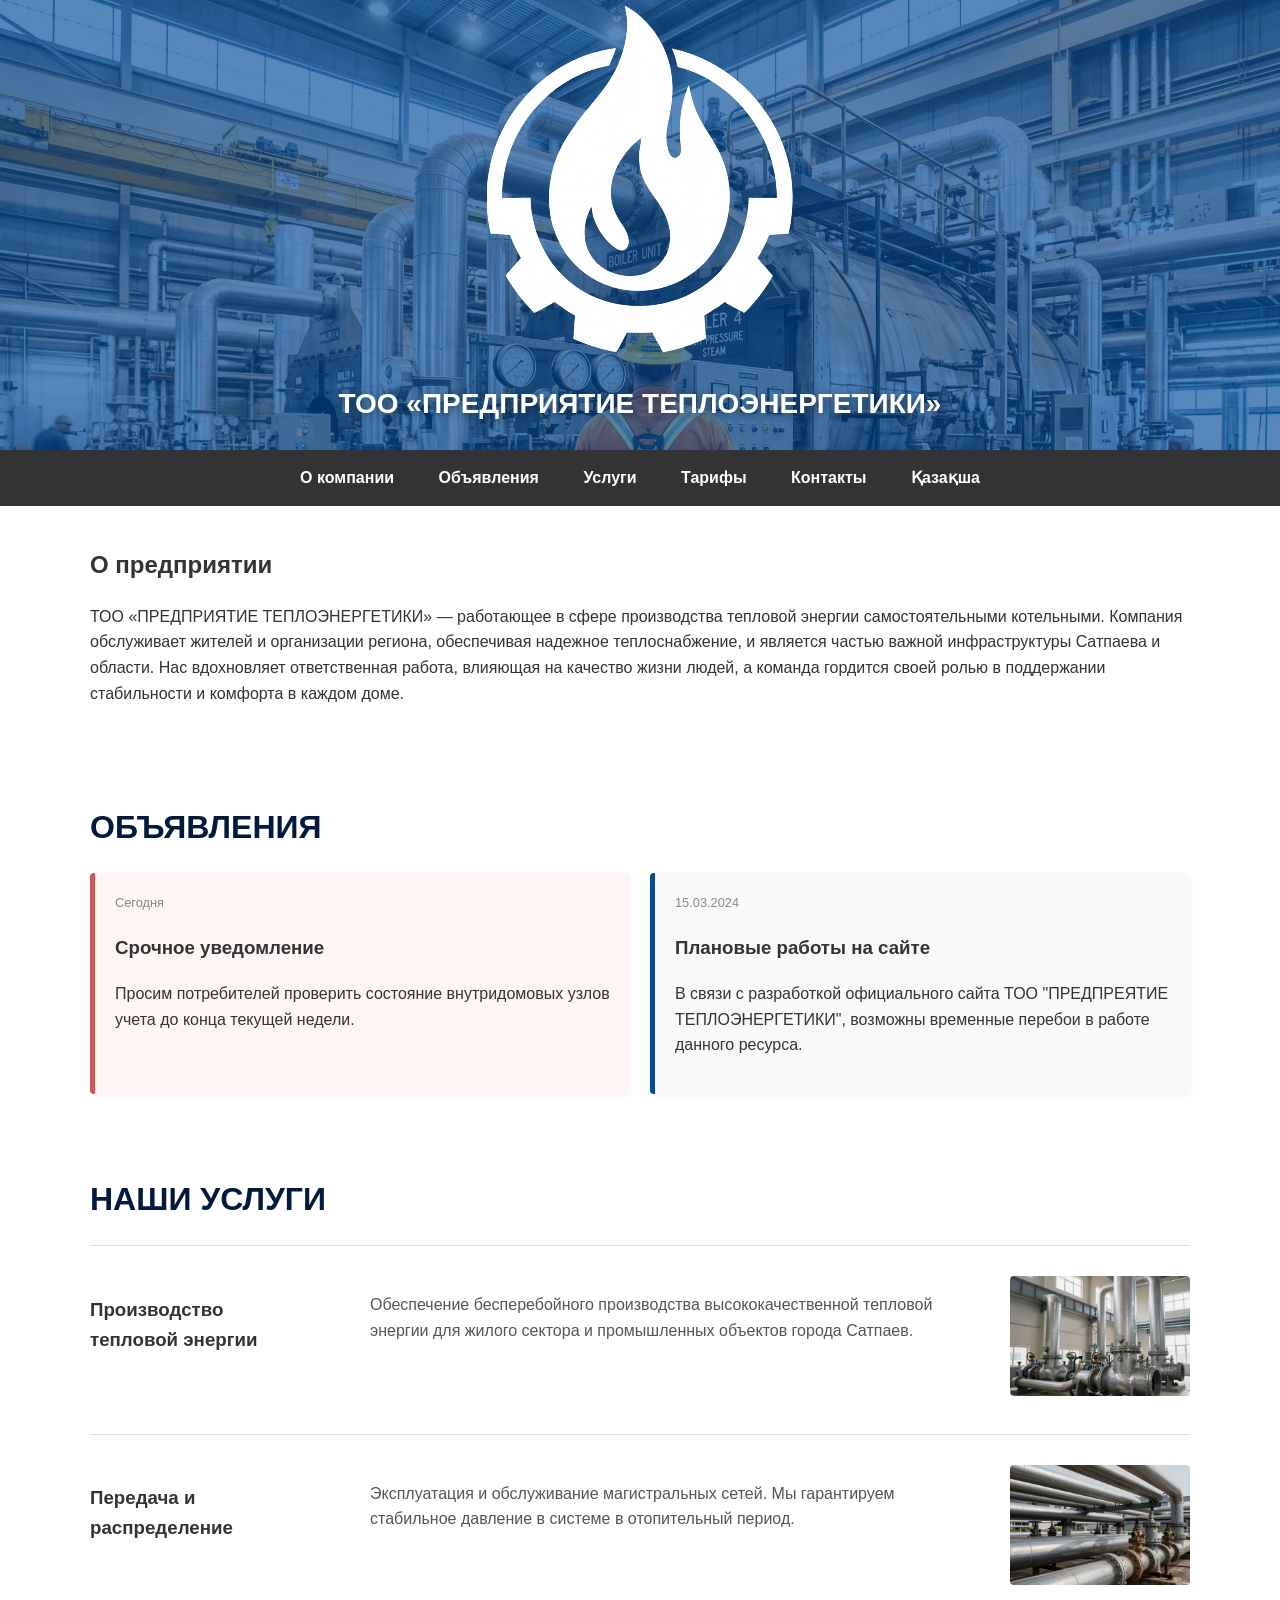
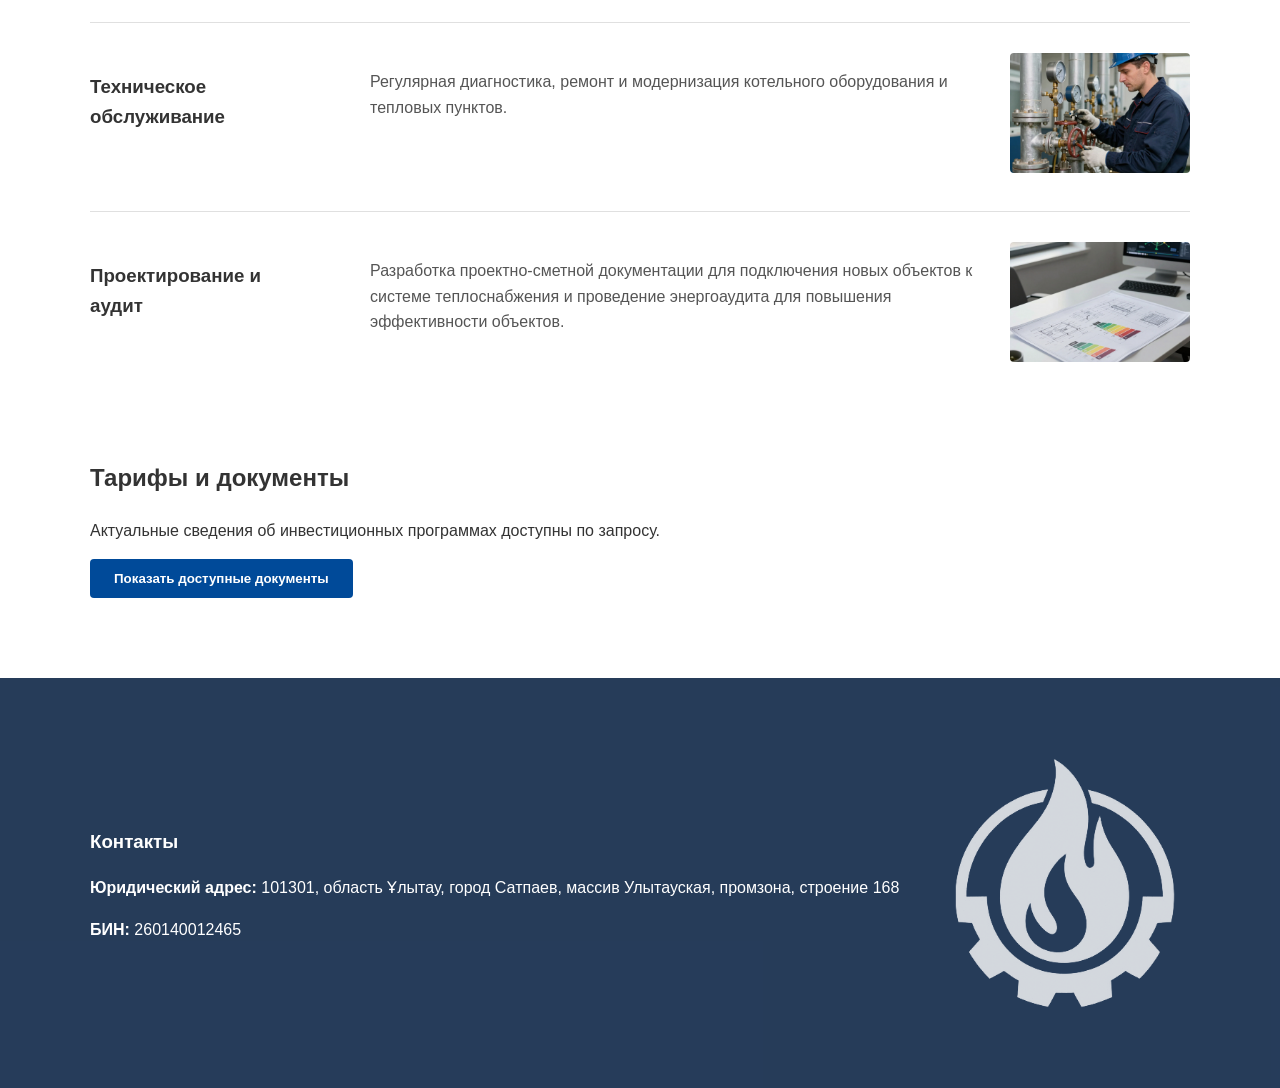
<file: index.html>
<!DOCTYPE html>
<html lang="ru">
<head>
    <link rel="icon" type="image/png" href="favicon.png">
    <meta charset="UTF-8">
    <meta name="viewport" content="width=device-width, initial-scale=1.0">
    <title>ТОО «Предприятие теплоэнергетики»</title>
    <link rel="stylesheet" href="style.css">
</head>
<body>

   <header class="hero">
    <div class="hero-overlay">
        <div class="container hero-content">
            <img src="logo_hero.png" alt="Логотип ПТЭ" class="logo-white">
            <h1 class="hero-title">ТОО «ПРЕДПРИЯТИЕ ТЕПЛОЭНЕРГЕТИКИ»</h1>
            <!-- <h1 class="hero-title">Надежное теплоснабжение города Сатпаев</h1> -->
        </div>
    </div>
</header>

    <nav>
        <a href="#about">О компании</a>
        <a href="#announcements">Объявления</a>
        <a href="#services">Услуги</a>
        <a href="#tariffs">Тарифы</a>
        <a href="#contacts">Контакты</a>
		<a href="index_kk.html" class="lang-switch">Қазақша</a>
    </nav>

    <main>
        <section id="about" class="container">
            <h2>О предприятии</h2>
            <p>ТОО «ПРЕДПРИЯТИЕ ТЕПЛОЭНЕРГЕТИКИ» — работающее в сфере производства тепловой энергии самостоятельными котельными.
            Компания обслуживает жителей и организации региона, обеспечивая надежное теплоснабжение, и является частью важной инфраструктуры Сатпаева и области. Нас вдохновляет ответственная работа, влияющая на качество жизни людей, а команда гордится своей ролью в поддержании стабильности и комфорта в каждом доме.</p>
        </section>

        <!-- НОВЫЙ РАЗДЕЛ: ОБЪЯВЛЕНИЯ -->
        <section id="announcements" class="container">
            <h2 class="section-title">ОБЪЯВЛЕНИЯ</h2>
            <div class="announcements-grid">
                <div class="announcement-card urgent">
                    <div class="announcement-date">Сегодня</div>
                    <h3>Срочное уведомление</h3>
                    <p>Просим потребителей проверить состояние внутридомовых узлов учета до конца текущей недели.</p>
                </div>
                <div class="announcement-card">
                    <div class="announcement-date">15.03.2024</div>
                    <h3>Плановые работы на сайте</h3>
                    <p>В связи с разработкой официального сайта ТОО "ПРЕДПРЕЯТИЕ ТЕПЛОЭНЕРГЕТИКИ", возможны временные перебои в работе данного ресурса.</p>
                </div>
            </div>
        </section>

        <section id="services" class="container">
            <h2 class="section-title">НАШИ УСЛУГИ</h2>
            <div class="service-row">
                <div class="service-col-title"><h3>Производство <br>тепловой энергии</h3></div>
                <div class="service-col-text"><p>Обеспечение бесперебойного производства высококачественной тепловой энергии для жилого сектора и промышленных объектов города Сатпаев.</p></div>
                <div class="service-col-img"><img src="service1.jpg" alt="Производство"></div>
            </div>
            <div class="service-row">
                <div class="service-col-title"><h3>Передача и <br>распределение</h3></div>
                <div class="service-col-text"><p>Эксплуатация и обслуживание магистральных сетей. Мы гарантируем стабильное давление в системе в отопительный период.</p></div>
                <div class="service-col-img"><img src="service2.jpg" alt="Передача"></div>
            </div>
            <div class="service-row">
                <div class="service-col-title"><h3>Техническое <br>обслуживание</h3></div>
                <div class="service-col-text"><p>Регулярная диагностика, ремонт и модернизация котельного оборудования и тепловых пунктов.</p></div>
                <div class="service-col-img"><img src="service3.jpg" alt="Обслуживание"></div>
            </div>
             <div class="service-row">
                <div class="service-col-title"><h3>Проектирование и <br>аудит</h3></div>
                <div class="service-col-text"><p>Разработка проектно-сметной документации для подключения новых объектов к системе теплоснабжения и проведение энергоаудита для повышения эффективности объектов.</p></div>
                <div class="service-col-img"><img src="service4.jpg" alt="Проектирование"></div>
                </div>
            </div>
        </section>

        <section id="tariffs" class="container">
            <h2>Тарифы и документы</h2>
            <p>Актуальные сведения об инвестиционных программах доступны по запросу.</p>
            <button id="showTariff">Показать доступные документы</button>
            <div id="tariffInfo" class="hidden">
                <p>Тарифы утверждаются согласно законодательству РК и приказам ДКРЕМ.</p>
            </div>
        </section>
    </main>

<footer id="contacts" class="footer-hero">
    <div class="footer-overlay">
        <div class="container footer-content">
            <div class="footer-info">
                <h3>Контакты</h3>
                <p><strong>Юридический адрес:</strong> 101301, область Ұлытау, город Сатпаев, массив Улытауская, промзона, строение 168</p>
                <p><strong>БИН:</strong> 260140012465</p>
            </div>
            <!-- Логотип в футере тоже сделаем белым для контраста -->
            <img src="logo_futer.png" alt="Логотип ПТЭ" class="logo-footer logo-white">
        </div>
    </div>
</footer>

    <button id="backToTop" class="back-to-top" title="Наверх">↑</button>

    <script src="script.js"></script>
</body>
</html>
</file>
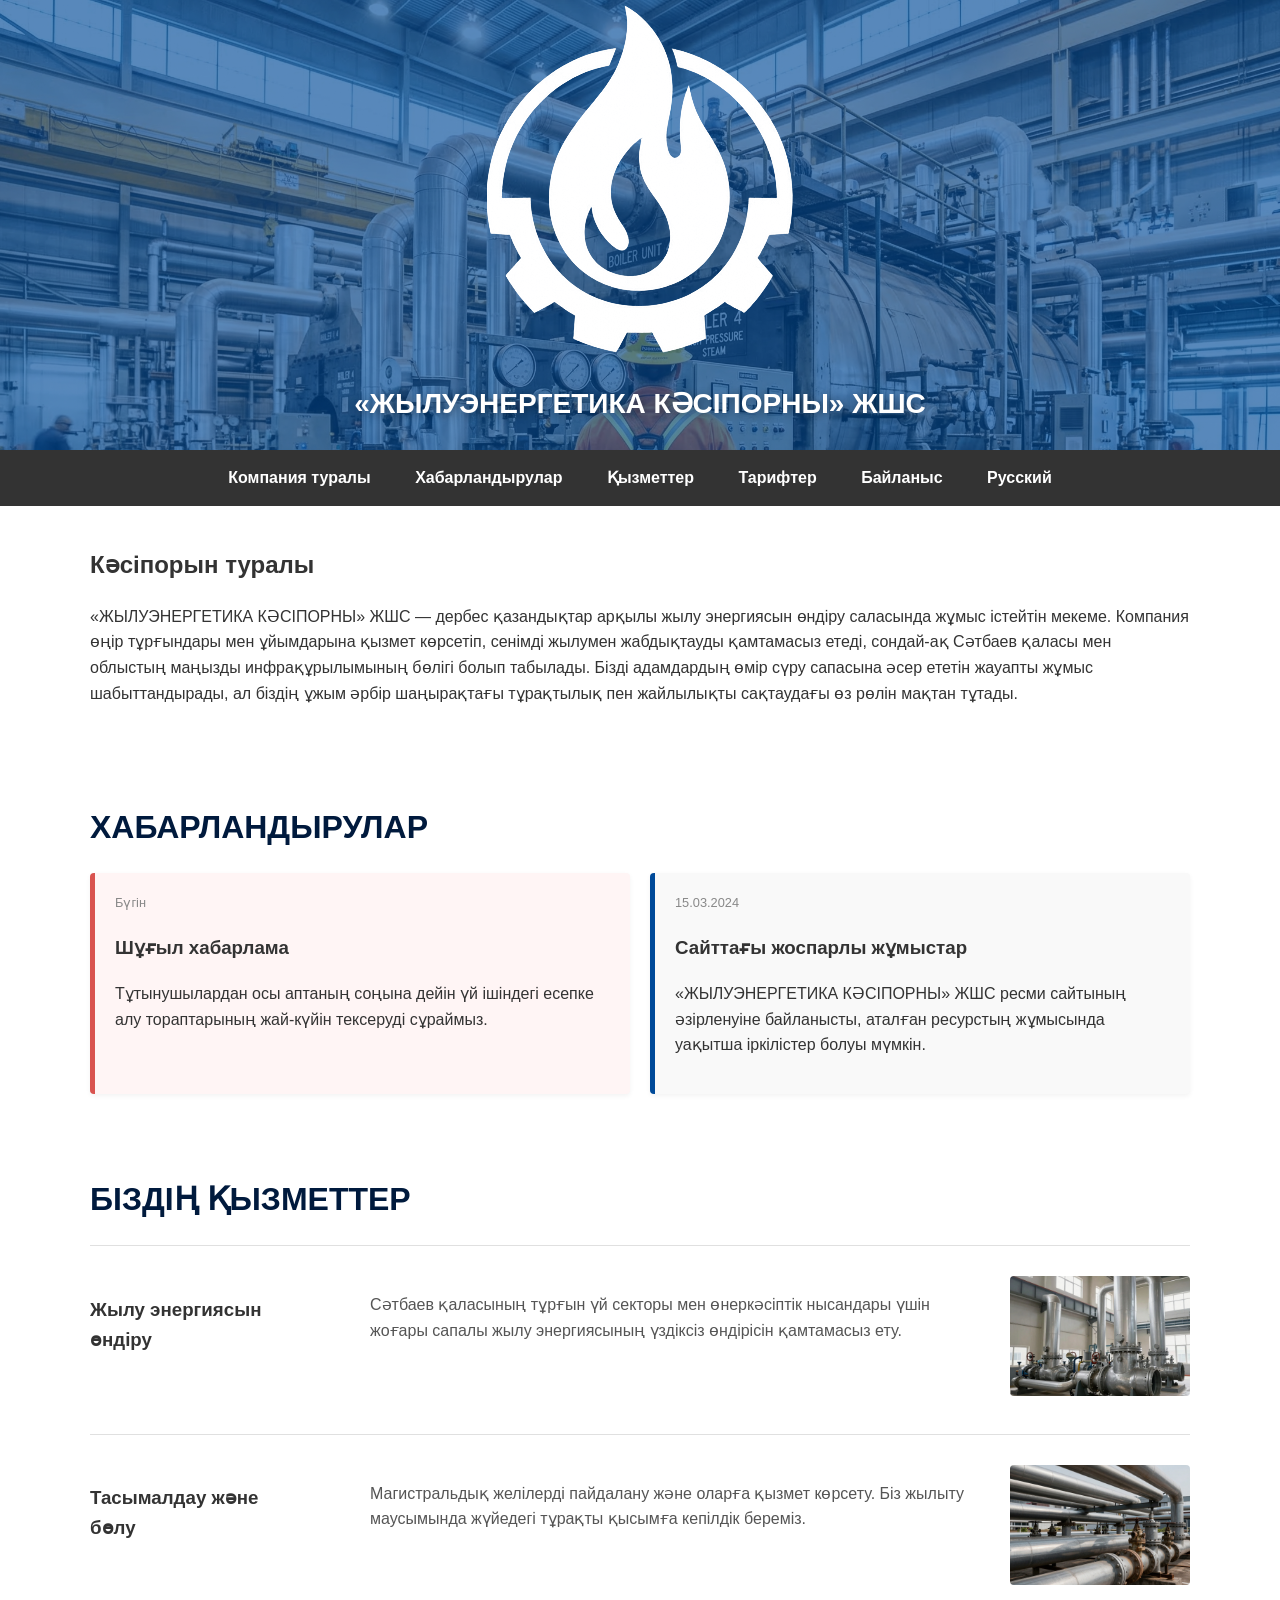
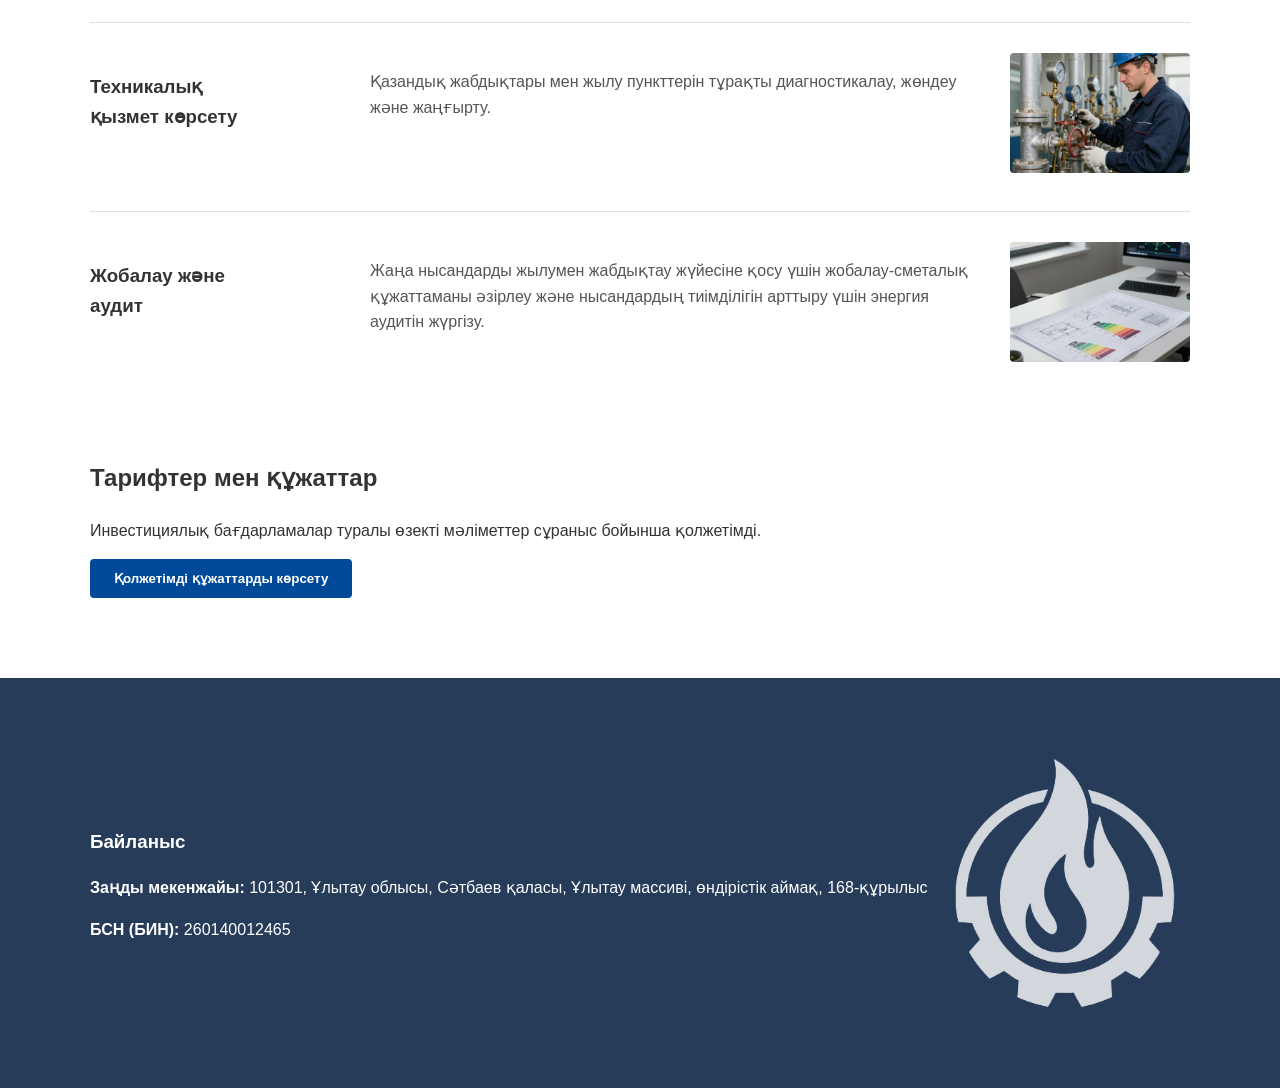
<file: index_kk.html>
<!DOCTYPE html>
<html lang="kk">
<head>
    <link rel="icon" type="image/png" href="favicon.png">
    <meta charset="UTF-8">
    <meta name="viewport" content="width=device-width, initial-scale=1.0">
    <title>«Жылуэнергетика кәсіпорны» ЖШС</title>
    <link rel="stylesheet" href="style.css">
</head>
<body>

   <header class="hero">
    <div class="hero-overlay">
        <div class="container hero-content">
            <img src="logo_hero.png" alt="ЖЭК логотипі" class="logo-white">
			<h1 class="hero-title">«ЖЫЛУЭНЕРГЕТИКА КӘСІПОРНЫ» ЖШС</h1>
            <!-- <h1 class="hero-title">Сәтбаев қаласын сенімді жылумен қамтамасыз ету</h1> -->
        </div>
    </div>
</header>

    <nav>
        <a href="#about">Компания туралы</a>
        <a href="#announcements">Хабарландырулар</a>
        <a href="#services">Қызметтер</a>
        <a href="#tariffs">Тарифтер</a>
        <a href="#contacts">Байланыс</a>
		<a href="index.html" class="lang-switch">Русский</a>
    </nav>

    <main>
        <section id="about" class="container">
            <h2>Кәсіпорын туралы</h2>
            <p>«ЖЫЛУЭНЕРГЕТИКА КӘСІПОРНЫ» ЖШС — дербес қазандықтар арқылы жылу энергиясын өндіру саласында жұмыс істейтін мекеме. Компания өңір тұрғындары мен ұйымдарына қызмет көрсетіп, сенімді жылумен жабдықтауды қамтамасыз етеді, сондай-ақ Сәтбаев қаласы мен облыстың маңызды инфрақұрылымының бөлігі болып табылады. Бізді адамдардың өмір сүру сапасына әсер ететін жауапты жұмыс шабыттандырады, ал біздің ұжым әрбір шаңырақтағы тұрақтылық пен жайлылықты сақтаудағы өз рөлін мақтан тұтады.</p>
        </section>

        <!-- ЖАҢА БӨЛІМ: ХАБАРЛАНДЫРУЛАР -->
        <section id="announcements" class="container">
            <h2 class="section-title">ХАБАРЛАНДЫРУЛАР</h2>
            <div class="announcements-grid">
                <div class="announcement-card urgent">
                    <div class="announcement-date">Бүгін</div>
                    <h3>Шұғыл хабарлама</h3>
                    <p>Тұтынушылардан осы аптаның соңына дейін үй ішіндегі есепке алу тораптарының жай-күйін тексеруді сұраймыз.</p>
                </div>
                <div class="announcement-card">
                    <div class="announcement-date">15.03.2024</div>
                    <h3>Сайттағы жоспарлы жұмыстар</h3>
                    <p>«ЖЫЛУЭНЕРГЕТИКА КӘСІПОРНЫ» ЖШС ресми сайтының әзірленуіне байланысты, аталған ресурстың жұмысында уақытша іркілістер болуы мүмкін.</p>
                </div>
            </div>
        </section>
                <section id="services" class="container">
            <h2 class="section-title">БІЗДІҢ ҚЫЗМЕТТЕР</h2>
            <div class="service-row">
                <div class="service-col-title"><h3>Жылу энергиясын <br>өндіру</h3></div>
                <div class="service-col-text"><p>Сәтбаев қаласының тұрғын үй секторы мен өнеркәсіптік нысандары үшін жоғары сапалы жылу энергиясының үздіксіз өндірісін қамтамасыз ету.</p></div>
                <div class="service-col-img"><img src="service1.jpg" alt="Өндіріс"></div>
            </div>
            <div class="service-row">
                <div class="service-col-title"><h3>Тасымалдау және <br>бөлу</h3></div>
                <div class="service-col-text"><p>Магистральдық желілерді пайдалану және оларға қызмет көрсету. Біз жылыту маусымында жүйедегі тұрақты қысымға кепілдік береміз.</p></div>
                <div class="service-col-img"><img src="service2.jpg" alt="Тасымалдау"></div>
            </div>
            <div class="service-row">
                <div class="service-col-title"><h3>Техникалық <br>қызмет көрсету</h3></div>
                <div class="service-col-text"><p>Қазандық жабдықтары мен жылу пункттерін тұрақты диагностикалау, жөндеу және жаңғырту.</p></div>
                <div class="service-col-img"><img src="service3.jpg" alt="Қызмет көрсету"></div>
            </div>
             <div class="service-row">
                <div class="service-col-title"><h3>Жобалау және <br>аудит</h3></div>
                <div class="service-col-text"><p>Жаңа нысандарды жылумен жабдықтау жүйесіне қосу үшін жобалау-сметалық құжаттаманы әзірлеу және нысандардың тиімділігін арттыру үшін энергия аудитін жүргізу.</p></div>
                <div class="service-col-img"><img src="service4.jpg" alt="Жобалау"></div>
                </div>
            </div>
        </section>

        <section id="tariffs" class="container">
            <h2>Тарифтер мен құжаттар</h2>
            <p>Инвестициялық бағдарламалар туралы өзекті мәліметтер сұраныс бойынша қолжетімді.</p>
            <button id="showTariff">Қолжетімді құжаттарды көрсету</button>
            <div id="tariffInfo" class="hidden">
                <p>Тарифтер ҚР заңнамасына және ТМРКД (Табиғи монополияларды реттеу комитетінің департаменті) бұйрықтарына сәйкес бекітіледі.</p>
            </div>
        </section>
    </main>

<footer id="contacts" class="footer-hero">
    <div class="footer-overlay">
        <div class="container footer-content">
            <div class="footer-info">
                <h3>Байланыс</h3>
                <p><strong>Заңды мекенжайы:</strong> 101301, Ұлытау облысы, Сәтбаев қаласы, Ұлытау массиві, өндірістік аймақ, 168-құрылыс</p>
                <p><strong>БСН (БИН):</strong> 260140012465</p>
            </div>
            <!-- Футердегі логотипті де контраст үшін ақ түсті етеміз -->
            <img src="logo_futer.png" alt="ЖЭК логотипі" class="logo-footer logo-white">
        </div>
    </div>
</footer>

    <button id="backToTop" class="back-to-top" title="Жоғарыға">↑</button>

    <script src="script.js"></script>
</file>
<file: style.css>
html { scroll-behavior: smooth; }
section { scroll-margin-top: 80px; }

body {
    font-family: Arial, sans-serif;
    line-height: 1.6;
    margin: 0;
    color: #333;
}

.container {
    max-width: 1100px;
    margin: auto;
    padding: 20px;
}

/* ШАПКА С ФОНОМ */
.hero {
    background-image: url('hero.png'); 
    background-size: cover;
    background-position: center;
    background-attachment: fixed; 
    height: 450px;
    position: relative;
}

.hero-overlay {
    background: rgba(0, 74, 153, 0.65); 
    width: 100%;
    height: 100%;
    display: flex;
    flex-direction: column;
    align-items: center;
    justify-content: center;
    text-align: center;
    color: white;
}

.logo-white {
    max-width: 700px;
    height: auto;
    filter: brightness(0) invert(1);
}

.hero-title {
    font-size: 28px;
    margin-top: 20px;
    text-shadow: 2px 2px 8px rgba(0,0,0,0.4);
}

nav {
    background: #333;
    text-align: center;
    position: sticky;
    top: 0;
    z-index: 1000;
}

nav a {
    color: white;
    padding: 15px 20px;
    display: inline-block;
    text-decoration: none;
    font-weight: bold;
    transition: background 0.3s;
}

nav a:hover { background: #004a99; }

.section-title {
    font-size: 32px;
    color: #001a3d;
    margin: 40px 0 20px;
    text-transform: uppercase;
}

/* ОБЪЯВЛЕНИЯ */
.announcements-grid {
    display: grid;
    grid-template-columns: repeat(auto-fit, minmax(300px, 1fr));
    gap: 20px;
}

.announcement-card {
    background: #f9f9f9;
    padding: 20px;
    border-left: 5px solid #004a99;
    border-radius: 4px;
    box-shadow: 0 2px 5px rgba(0,0,0,0.05);
}

.announcement-card.urgent {
    border-left-color: #d9534f;
    background: #fff5f5;
}

.announcement-date {
    font-size: 0.8em;
    color: #888;
    margin-bottom: 8px;
}

/* УСЛУГИ */
.service-row {
    display: flex;
    align-items: flex-start;
    padding: 30px 0;
    border-top: 1px solid #e0e0e0;
    gap: 30px;
}

.service-col-title { flex: 0 0 250px; }
.service-col-text { flex: 1; color: #555; }
.service-col-img { flex: 0 0 180px; }

.service-col-img img {
    width: 100%;
    height: 120px;
    object-fit: cover;
    border-radius: 4px;
}

.hidden { display: none; }

button {
    background: #004a99;
    color: white;
    border: none;
    padding: 12px 24px;
    cursor: pointer;
    border-radius: 4px;
    font-weight: bold;
}

/* ОБНОВЛЕННЫЙ ФУТЕР С ФОНОМ */
.footer-hero {
    background-image: url('hero.png'); 
    background-size: cover;
    background-position: center;
    background-attachment: fixed; 
    position: relative;
    color: white; 
    margin-top: 60px;
}

.footer-overlay {
    background: rgba(0, 26, 61, 0.85); /* Более темный фильтр для читаемости */
    padding: 60px 0;
    width: 100%;
}

.footer-content {
    display: flex;
    justify-content: space-between;
    align-items: center;
}

.logo-footer { 
    width: 250px; 
    filter: brightness(0) invert(1); /* Делаем логотип белым */
    opacity: 0.8; 
}

/* КНОПКА НАВЕРХ */
.back-to-top {
    position: fixed;
    bottom: 30px;
    right: 30px;
    width: 50px;
    height: 50px;
    background: #004a99;
    color: white;
    border: none;
    border-radius: 50%;
    cursor: pointer;
    z-index: 1001;
    box-shadow: 0 4px 10px rgba(0,0,0,0.2);
    transition: 0.3s;
    display: none; 
    align-items: center;      
    justify-content: center;   
    font-size: 24px;
    line-height: 1;           
    padding: 0;               
    padding-bottom: 4px;      
}

.back-to-top:hover { transform: translateY(-5px); background: #333; }

/* АДАПТИВНОСТЬ */
@media (max-width: 768px) {
    .service-row { flex-direction: column; gap: 15px; }
    .service-col-title, .service-col-img { flex: 1; width: 100%; }
    .footer-content { flex-direction: column; text-align: center; gap: 30px; }
    .footer-hero, .hero { background-attachment: scroll; } /* Фикс для мобильных */
}
</file>
